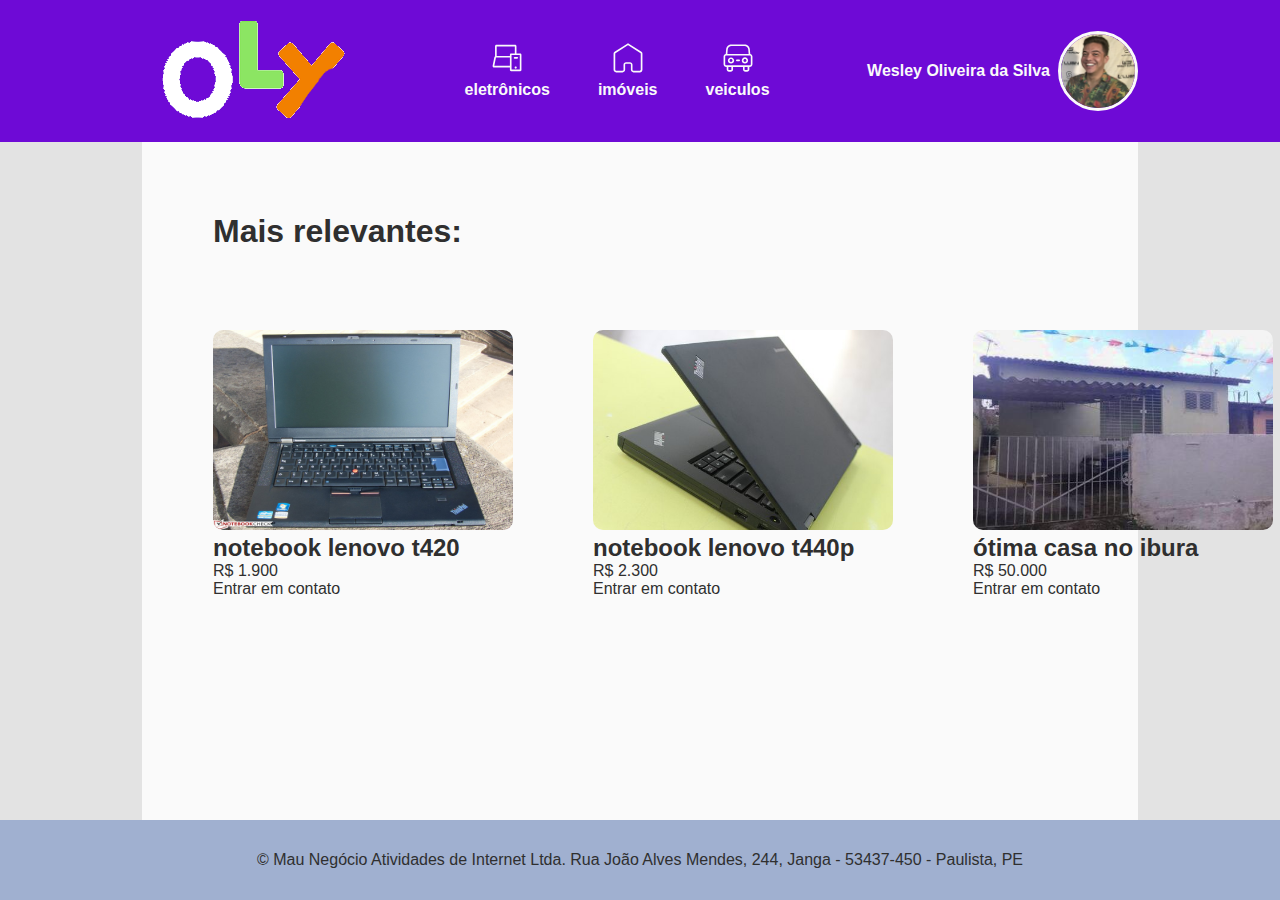
<file: index.html>
<!DOCTYPE html>
<html lang="pt-BR">
<head>
	<meta charset="UTF-8">
	<meta name="viewport" content="width=device-width, initial-scale=1.0">
	<link rel="stylesheet" href="style.css">
	<title>OLY - O Segundo Maior Site de Compra e Venda do Brasil</title>
</head>
<body>
	<header>
		<a href="/">
			<img src="./assets/logo.png" alt="OLY"/>
		</a>
		<nav>
			<ul>
				<li>
					<a class="categoria-btn" href="eletronicos.html">
						<img height="30" width="30" src="./assets/laptop-phone.svg"/>
						<span>eletrônicos</span>
					</a>
				</li>
				<li>
					<a class="categoria-btn" href="imoveis.html">
						<img height="30" width="30" src="./assets/home.svg" />
						<span>imóveis</span>
					</a>
				</li>
				<li>
					<a class="categoria-btn" href="veiculos.html">
						<img height="30" width="30" src="./assets/car.svg" />
						<span>veiculos</span>
					</a>
				</li>
			</ul>
		</nav>
		<div id="user-area">
			<div>
				<span>Wesley Oliveira da Silva</span> <br />
			</div>
			<img id="profile-pic" height="80" width="80" src="./assets/wesley.jpg" alt="Foto de perfil" />
		</div>
	</header>
	<main>
		<div class="content-wrapper">
			<h1>Mais relevantes: </h1>
			<div class="product-list">

				<div class="product">
					<a href="t420.html">
						<img src="./assets/t420.jpg" height="200px" width="300px">
						<h2>notebook lenovo t420</h2>
						<span>R$ 1.900</span>
					</a>
					<br />
					<a href="mailto:example@gmail.com?subject=notebook lenovo t420">Entrar em contato</a>
				</div>

				<div class="product">
					<a href="t440p.html">
						<img src="./assets/t440p.jpeg" height="200px" width="300px">
						<h2>notebook lenovo t440p</h2>
						<span>R$ 2.300</span>
					</a>
					<br />
					<a href="mailto:example@gmail.com?subject=notebook lenovo t440p">Entrar em contato</a>
				</div>

				<div class="product">
					<a href="otimacasanoibura.html">
						<img src="./assets/ibura.jpg" height="200px" width="300px">
						<h2>ótima casa no ibura</h2>
						<span>R$ 50.000</span>
					</a>
					<br />
					<a href="mailto:example@gmail.com?subject=otima casa no ibura">Entrar em contato</a>
				</div>

				<div class="product">
					<a href="palioperfeitoestado.html">
						<img src="./assets/palio.jpg" height="200px" width="300px">
						<h2>palio 2010 perfeito estado</h2>
						<span>R$ 11.000</span>
					</a>
					<br />
					<a href="mailto:example@gmail.com?subject=palio 2010 perfeito estado">Entrar em contato</a>
				</div>

			</div>
		</div>
	</main>
	<footer>
© Mau Negócio Atividades de Internet Ltda. Rua João Alves Mendes, 244, Janga - 53437-450 - Paulista, PE	</footer>

  <script>
    function alertMessage() {
      alert("entre em contato");
    }
  </script>
</body>
</html>
</file>
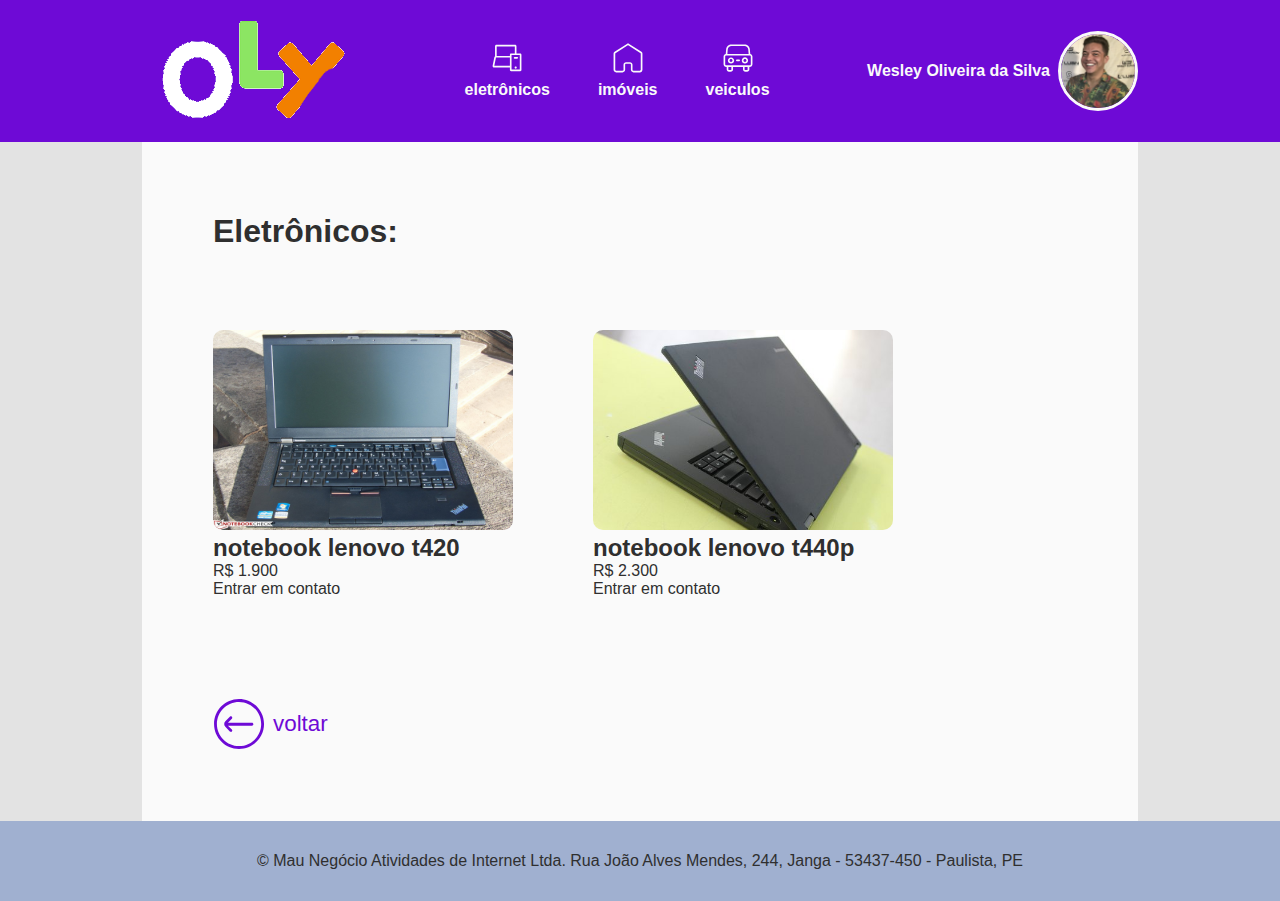
<file: eletronicos.html>
<!DOCTYPE html>
<html lang="pt-BR">
<head>
	<meta charset="UTF-8">
	<meta name="viewport" content="width=device-width, initial-scale=1.0">
	<link rel="stylesheet" href="style.css">
	<title>OLY - O Segundo Maior Site de Compra e Venda do Brasil</title>
</head>
<body>
	<header>
		<a href="/">
			<img src="./assets/logo.png" alt="OLY"/>
		</a>
		<nav>
			<ul>
				<li>
					<a class="categoria-btn" href="eletronicos.html">
						<img height="30" width="30" src="./assets/laptop-phone.svg"/>
						<span>eletrônicos</span>
					</a>
				</li>
				<li>
					<a class="categoria-btn" href="imoveis.html">
						<img height="30" width="30" src="./assets/home.svg" />
						<span>imóveis</span>
					</a>
				</li>
				<li>
					<a class="categoria-btn" href="veiculos.html">
						<img height="30" width="30" src="./assets/car.svg" />
						<span>veiculos</span>
					</a>
				</li>
			</ul>
		</nav>
		<div id="user-area">
			<div>
				<span>Wesley Oliveira da Silva</span> <br />
			</div>
			<img id="profile-pic" height="80" width="80" src="./assets/wesley.jpg" alt="Foto de perfil" />
		</div>
	</header>
	<main>
		<div class="content-wrapper">
			<h1>Eletrônicos: </h1>
			<div class="product-list">

				<div class="product">
					<a href="t420.html">
						<img src="./assets/t420.jpg" height="200px" width="300px">
						<h2>notebook lenovo t420</h2>
						<span>R$ 1.900</span>
					</a>
					<br />
					<a href="mailto:example@gmail.com?subject=notebook lenovo t420">Entrar em contato</a>
				</div>

				<div class="product">
					<a href="t440p.html">
						<img src="./assets/t440p.jpeg" height="200px" width="300px">
						<h2>notebook lenovo t440p</h2>
						<span>R$ 2.300</span>
					</a>
					<br />
					<a href="mailto:example@gmail.com?subject=notebook lenovo t440p">Entrar em contato</a>
				</div>

			</div>
			<a class="back-btn" href="./index.html"><img src="./assets/arrow-left-circle-purple.svg" /> voltar</a>
		</div>
	</main>
	<footer>
© Mau Negócio Atividades de Internet Ltda. Rua João Alves Mendes, 244, Janga - 53437-450 - Paulista, PE	</footer>
</body>
</html>
</file>
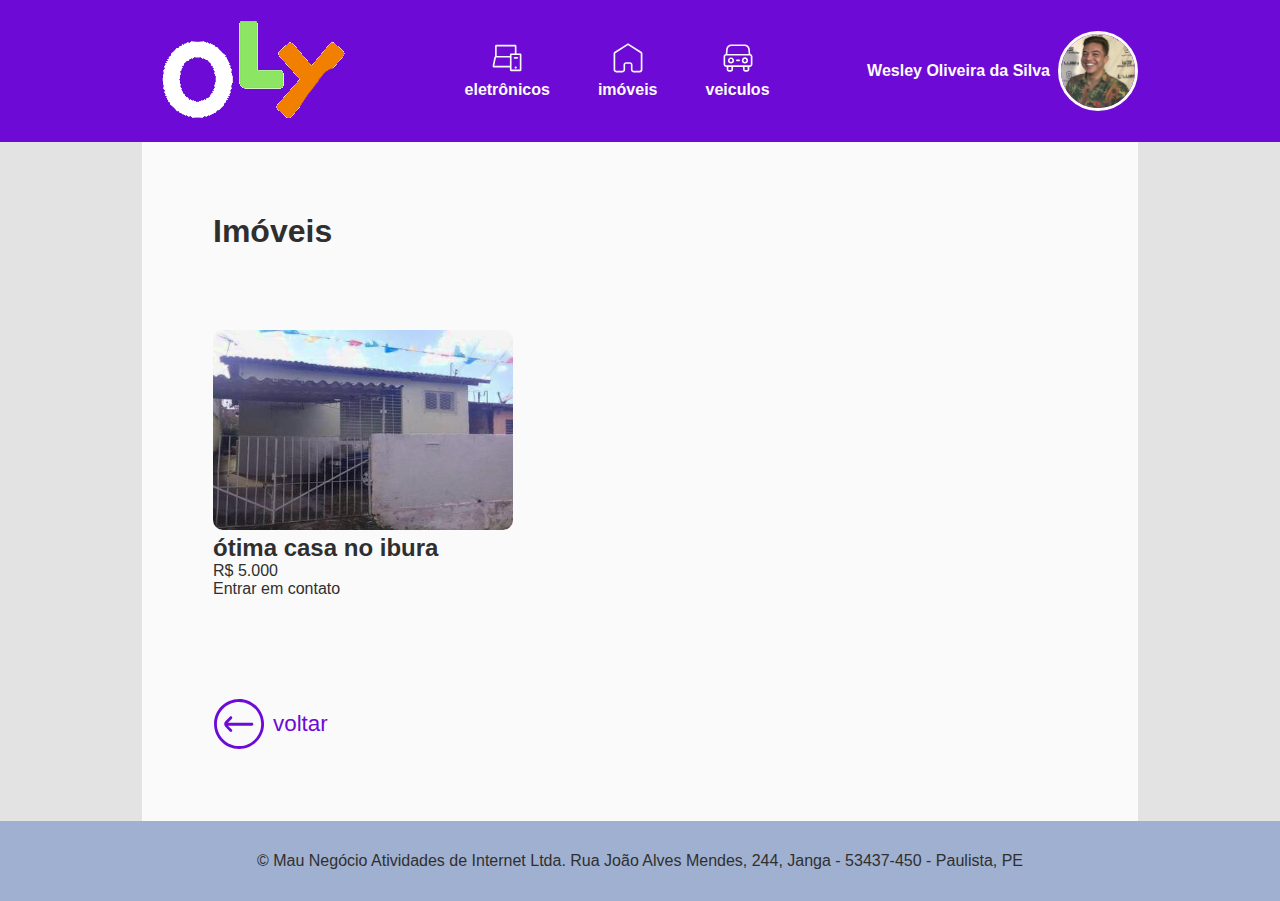
<file: imoveis.html>
<!DOCTYPE html>
<html lang="pt-BR">
<head>
	<meta charset="UTF-8">
	<meta name="viewport" content="width=device-width, initial-scale=1.0">
	<link rel="stylesheet" href="style.css">
	<title>OLY - O Segundo Maior Site de Compra e Venda do Brasil</title>
</head>
<body>
	<header>
		<a href="/">
			<img src="./assets/logo.png" alt="OLY"/>
		</a>
		<nav>
			<ul>
				<li>
					<a class="categoria-btn" href="eletronicos.html">
						<img height="30" width="30" src="./assets/laptop-phone.svg"/>
						<span>eletrônicos</span>
					</a>
				</li>
				<li>
					<a class="categoria-btn" href="imoveis.html">
						<img height="30" width="30" src="./assets/home.svg" />
						<span>imóveis</span>
					</a>
				</li>
				<li>
					<a class="categoria-btn" href="veiculos.html">
						<img height="30" width="30" src="./assets/car.svg" />
						<span>veiculos</span>
					</a>
				</li>
			</ul>
		</nav>
		<div id="user-area">
			<div>
				<span>Wesley Oliveira da Silva</span> <br />
			</div>
			<img id="profile-pic" height="80" width="80" src="./assets/wesley.jpg" alt="Foto de perfil" />
		</div>
	</header>
	<main>
		<div class="content-wrapper">
			<h1>Imóveis</h1>
			<div class="product-list">

				<div class="product">
					<a href="otimacasanoibura.html">
						<img src="./assets/ibura.jpg" height="200px" width="300px">
						<h2>ótima casa no ibura</h2>
						<span>R$ 5.000</span>
					</a>
					<br />
					<a href="mailto:example@gmail.com?subject=otima casa no ibura">Entrar em contato</a>
				</div>

			</div>
			<a class="back-btn" href="./index.html"><img src="./assets/arrow-left-circle-purple.svg" /> voltar</a>
		</div>
	</main>
	<footer>
© Mau Negócio Atividades de Internet Ltda. Rua João Alves Mendes, 244, Janga - 53437-450 - Paulista, PE	</footer>
</body>
</html>
</file>
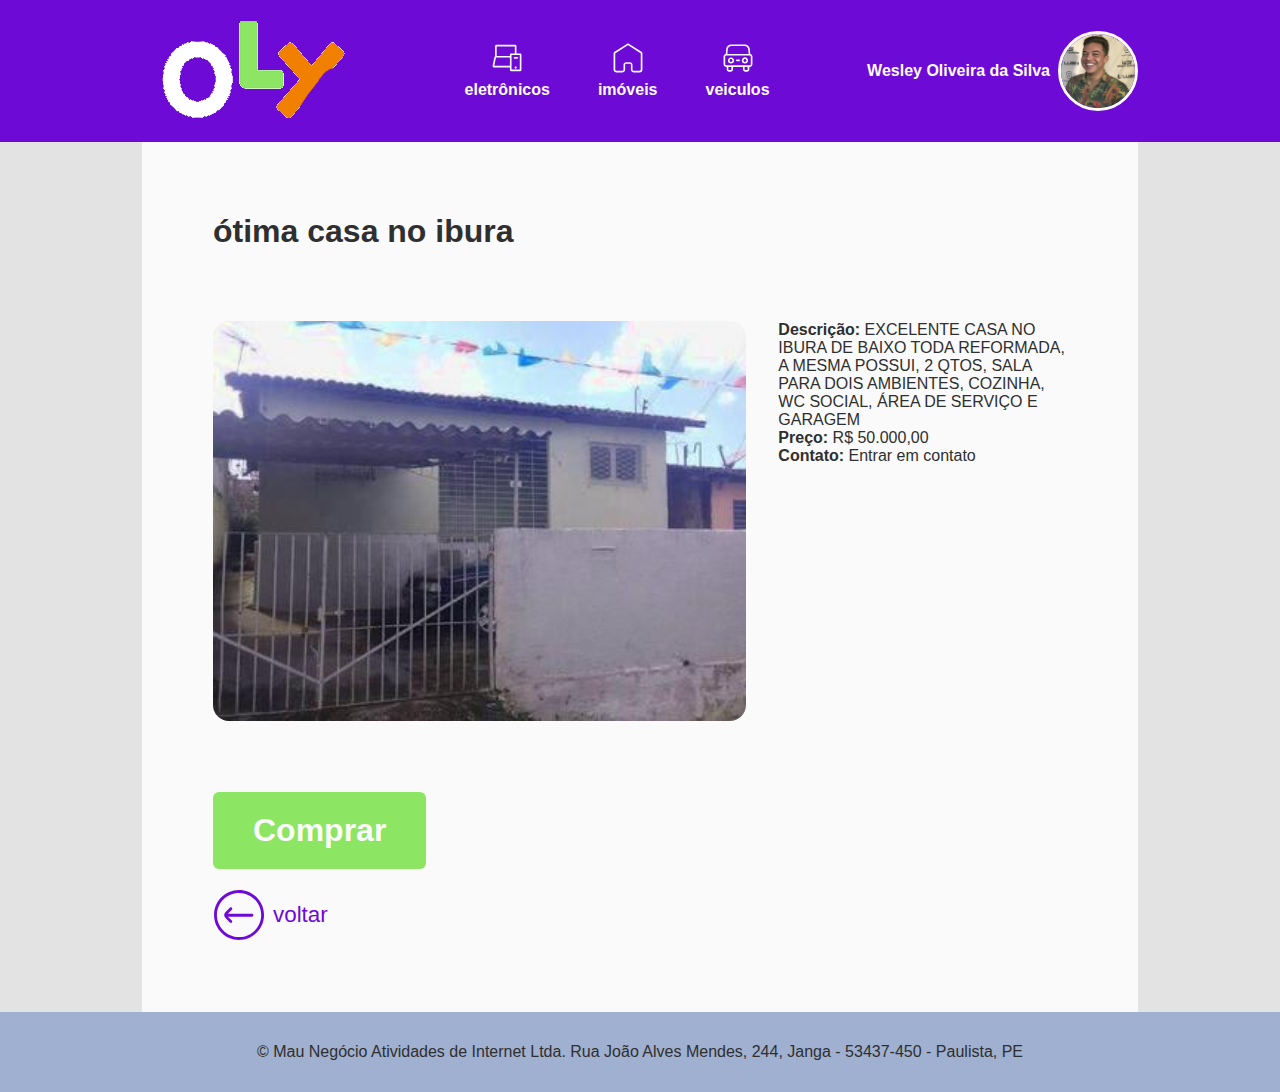
<file: otimacasanoibura.html>
<!DOCTYPE html>
<html lang="pt-BR">
<head>
	<meta charset="UTF-8">
	<meta name="viewport" content="width=device-width, initial-scale=1.0">
	<link rel="stylesheet" href="style.css">
	<title>OLY - O Segundo Maior Site de Compra e Venda do Brasil</title>
</head>
<body>
	<header>
		<a href="/">
			<img src="./assets/logo.png" alt="OLY"/>
		</a>
		<nav>
			<ul>
				<li>
					<a class="categoria-btn" href="eletronicos.html">
						<img height="30" width="30" src="./assets/laptop-phone.svg"/>
						<span>eletrônicos</span>
					</a>
				</li>
				<li>
					<a class="categoria-btn" href="imoveis.html">
						<img height="30" width="30" src="./assets/home.svg" />
						<span>imóveis</span>
					</a>
				</li>
				<li>
					<a class="categoria-btn" href="veiculos.html">
						<img height="30" width="30" src="./assets/car.svg" />
						<span>veiculos</span>
					</a>
				</li>
			</ul>
		</nav>
		<div id="user-area">
			<div>
				<span>Wesley Oliveira da Silva</span> <br />
			</div>
			<img id="profile-pic" height="80" width="80" src="./assets/wesley.jpg" alt="Foto de perfil" />
		</div>
	</header>
	<main>
		<div class="content-wrapper">
			<h1>ótima casa no ibura</h1>
			<div class="product-wrapper">
				<img src="./assets/ibura.jpg" height="400px" width="600px">
				<ul>
					<li><span>Descrição:</span>
						EXCELENTE CASA NO IBURA DE BAIXO TODA REFORMADA, A MESMA POSSUI, 2 QTOS, SALA PARA DOIS AMBIENTES, COZINHA, WC SOCIAL, ÁREA DE SERVIÇO E GARAGEM
					</li>
					<li><span>Preço:</span> R$ 50.000,00</li>
					<li><span>Contato:</span> <a href="mailto:example@gmail.com?subject=notebook lenovo t420">Entrar em contato</a></li>
				</ul>
			</div>
			<button class="buy-btn" onclick="alertMessage()">Comprar</button>
			<a class="back-btn" href="./index.html"><img src="./assets/arrow-left-circle-purple.svg" /> voltar</a>
		</div>
	</main>
	<footer>
		© Mau Negócio Atividades de Internet Ltda. Rua João Alves Mendes, 244, Janga - 53437-450 - Paulista, PE
	</footer>
  <script>
    function alertMessage() {
      alert("entre em contato");
    }
  </script>
</body>
</html>
</file>
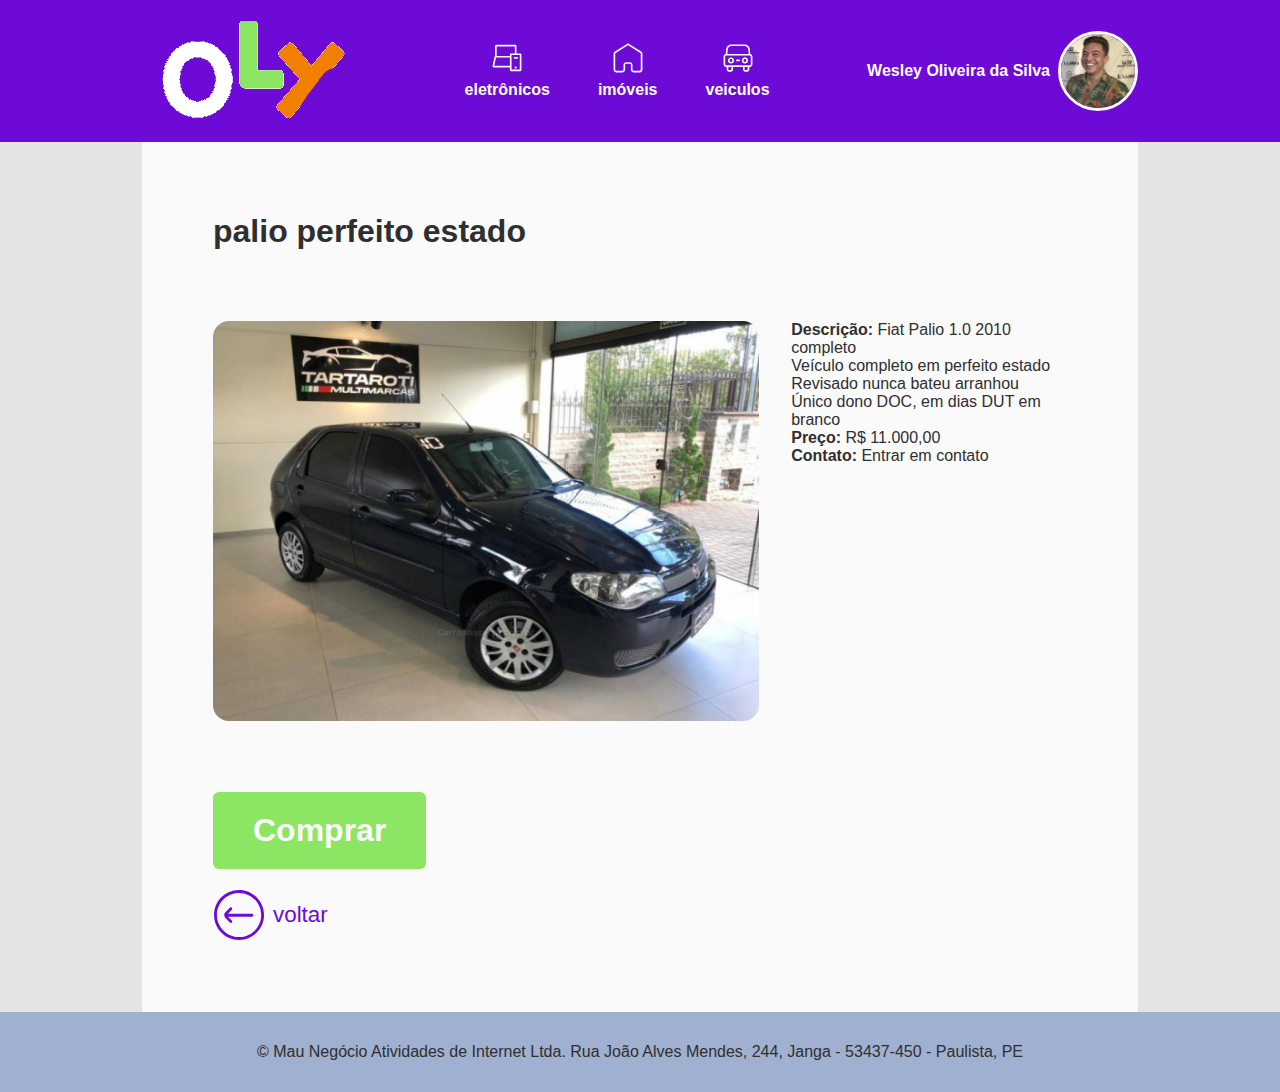
<file: palioperfeitoestado.html>
<!DOCTYPE html>
<html lang="pt-BR">
<head>
	<meta charset="UTF-8">
	<meta name="viewport" content="width=device-width, initial-scale=1.0">
	<link rel="stylesheet" href="style.css">
	<title>OLY - O Segundo Maior Site de Compra e Venda do Brasil</title>
</head>
<body>
	<header>
		<a href="/">
			<img src="./assets/logo.png" alt="OLY"/>
		</a>
		<nav>
			<ul>
				<li>
					<a class="categoria-btn" href="eletronicos.html">
						<img height="30" width="30" src="./assets/laptop-phone.svg"/>
						<span>eletrônicos</span>
					</a>
				</li>
				<li>
					<a class="categoria-btn" href="imoveis.html">
						<img height="30" width="30" src="./assets/home.svg" />
						<span>imóveis</span>
					</a>
				</li>
				<li>
					<a class="categoria-btn" href="veiculos.html">
						<img height="30" width="30" src="./assets/car.svg" />
						<span>veiculos</span>
					</a>
				</li>
			</ul>
		</nav>
		<div id="user-area">
			<div>
				<span>Wesley Oliveira da Silva</span> <br />
			</div>
			<img id="profile-pic" height="80" width="80" src="./assets/wesley.jpg" alt="Foto de perfil" />
		</div>
	</header>
	<main>
		<div class="content-wrapper">
			<h1>palio perfeito estado</h1>
			<div class="product-wrapper">
				<img src="./assets/palio.jpg" height="400px" width="600px">
				<ul>
					<li><span>Descrição:</span>
						Fiat Palio 1.0 2010 completo <br />

						Veículo completo em perfeito estado <br />
						Revisado nunca bateu arranhou <br />
						Único dono DOC, em dias DUT em branco <br />
					</li>
					<li><span>Preço:</span> R$ 11.000,00</li>
					<li><span>Contato:</span> <a href="mailto:example@gmail.com?subject=notebook lenovo t420">Entrar em contato</a></li>
				</ul>
			</div>
			<button class="buy-btn" onclick="alertMessage()">Comprar</button>
			<a class="back-btn" href="./index.html"><img src="./assets/arrow-left-circle-purple.svg" /> voltar</a>
		</div>
	</main>
	<footer>
		© Mau Negócio Atividades de Internet Ltda. Rua João Alves Mendes, 244, Janga - 53437-450 - Paulista, PE
	</footer>
  <script>
    function alertMessage() {
      alert("entre em contato");
    }
  </script>
</body>
</html>
</file>
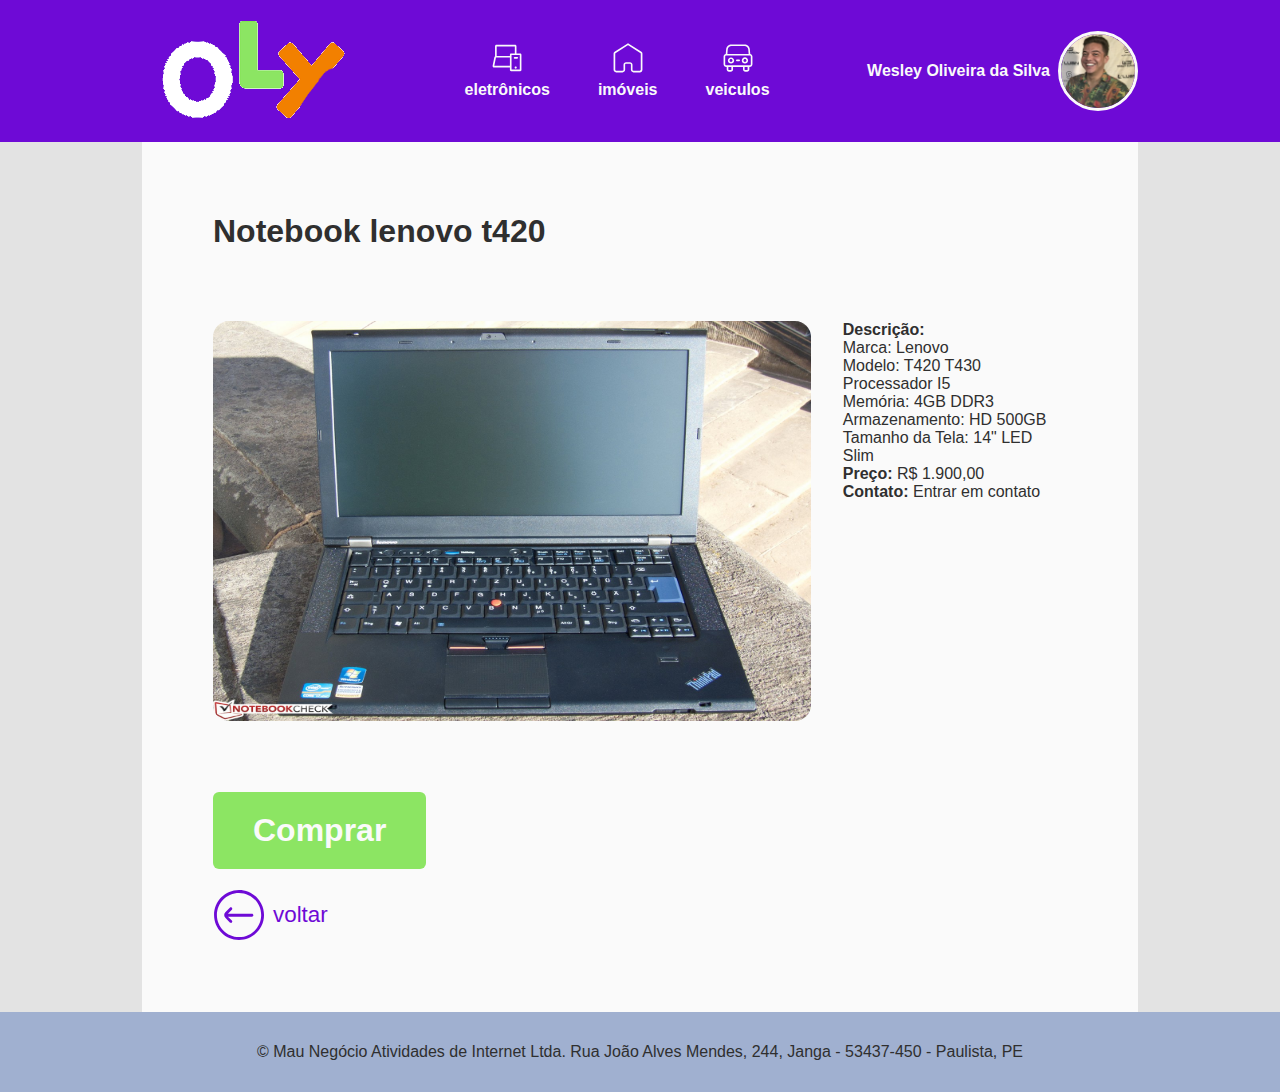
<file: t420.html>
<!DOCTYPE html>
<html lang="pt-BR">
<head>
	<meta charset="UTF-8">
	<meta name="viewport" content="width=device-width, initial-scale=1.0">
	<link rel="stylesheet" href="style.css">
	<title>OLY - O Segundo Maior Site de Compra e Venda do Brasil</title>
</head>
<body>
	<header>
		<a href="/">
			<img src="./assets/logo.png" alt="OLY"/>
		</a>
		<nav>
			<ul>
				<li>
					<a class="categoria-btn" href="eletronicos.html">
						<img height="30" width="30" src="./assets/laptop-phone.svg"/>
						<span>eletrônicos</span>
					</a>
				</li>
				<li>
					<a class="categoria-btn" href="imoveis.html">
						<img height="30" width="30" src="./assets/home.svg" />
						<span>imóveis</span>
					</a>
				</li>
				<li>
					<a class="categoria-btn" href="veiculos.html">
						<img height="30" width="30" src="./assets/car.svg" />
						<span>veiculos</span>
					</a>
				</li>
			</ul>
		</nav>
		<div id="user-area">
			<div>
				<span>Wesley Oliveira da Silva</span> <br />
			</div>
			<img id="profile-pic" height="80" width="80" src="./assets/wesley.jpg" alt="Foto de perfil" />
		</div>
	</header>
	<main>
		<div class="content-wrapper">
			<h1>Notebook lenovo t420</h1>
			<div class="product-wrapper">
				<img src="./assets/t420.jpg" height="400px" width="600px">
				<ul>
					<li><span>Descrição:</span> <br />
						Marca: Lenovo <br />
						Modelo: T420 T430 <br />
						Processador I5 <br />
						Memória: 4GB DDR3 <br />
						Armazenamento: HD 500GB <br />
						Tamanho da Tela: 14" LED Slim <br />
					</li>
					<li><span>Preço:</span> R$ 1.900,00</li>
					<li><span>Contato:</span> <a href="mailto:example@gmail.com?subject=notebook lenovo t420">Entrar em contato</a></li>
				</ul>
			</div>
			<button class="buy-btn" onclick="alertMessage()">Comprar</button>
			<a class="back-btn" href="./index.html"><img src="./assets/arrow-left-circle-purple.svg" /> voltar</a>
		</div>
	</main>
	<footer>
		© Mau Negócio Atividades de Internet Ltda. Rua João Alves Mendes, 244, Janga - 53437-450 - Paulista, PE
	</footer>
  <script>
    function alertMessage() {
      alert("entre em contato");
    }
  </script>
</body>
</html>
</file>
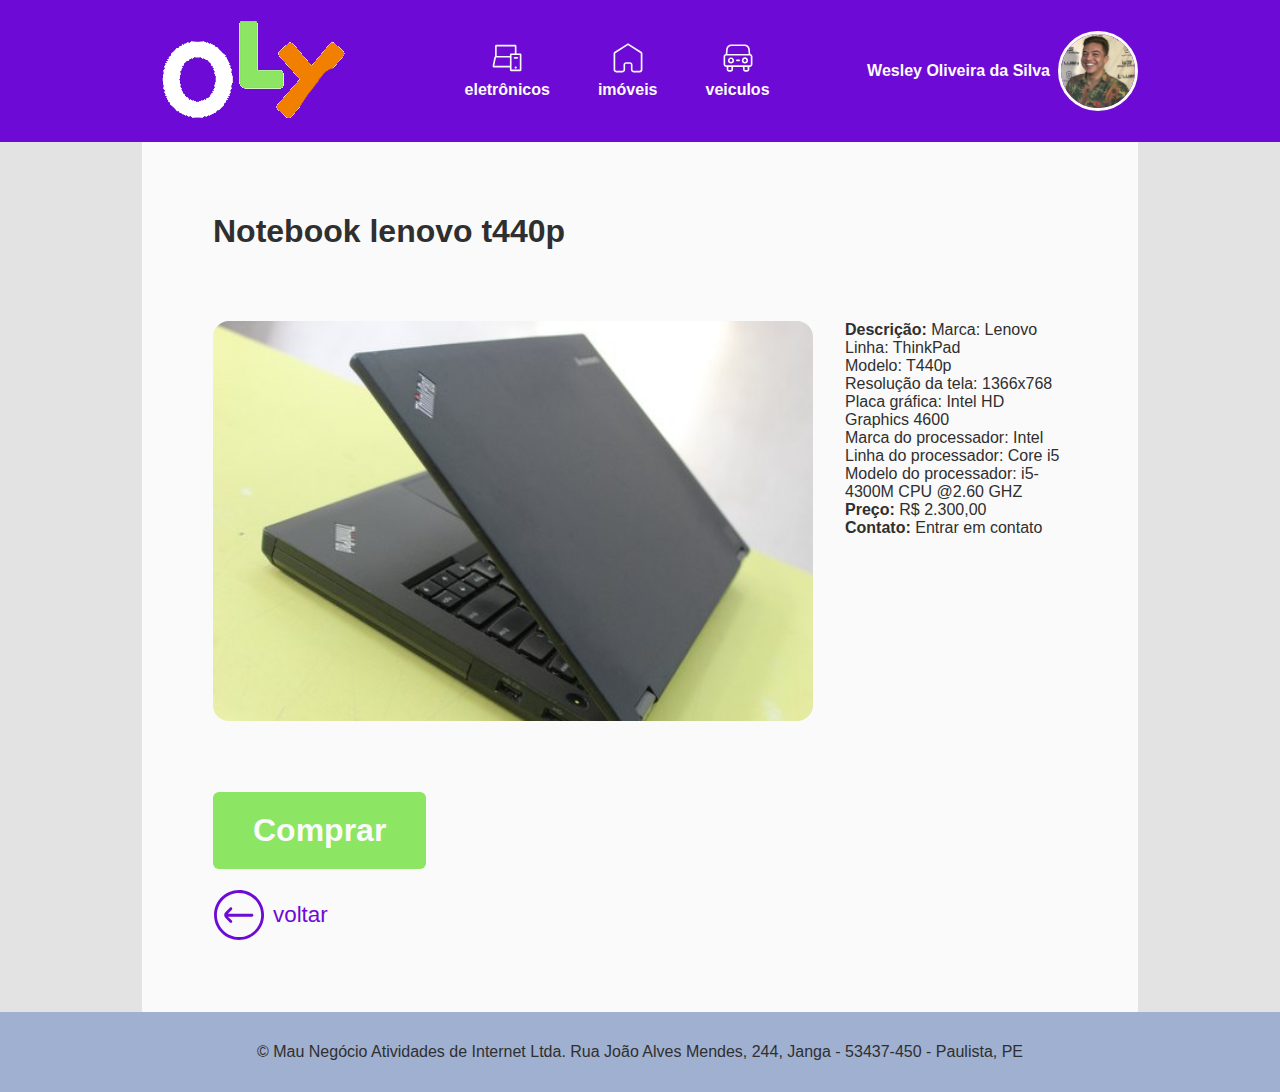
<file: t440p.html>
<!DOCTYPE html>
<html lang="pt-BR">
<head>
	<meta charset="UTF-8">
	<meta name="viewport" content="width=device-width, initial-scale=1.0">
	<link rel="stylesheet" href="style.css">
	<title>OLY - O Segundo Maior Site de Compra e Venda do Brasil</title>
</head>
<body>
	<header>
		<a href="/">
			<img src="./assets/logo.png" alt="OLY"/>
		</a>
		<nav>
			<ul>
				<li>
					<a class="categoria-btn" href="eletronicos.html">
						<img height="30" width="30" src="./assets/laptop-phone.svg"/>
						<span>eletrônicos</span>
					</a>
				</li>
				<li>
					<a class="categoria-btn" href="imoveis.html">
						<img height="30" width="30" src="./assets/home.svg" />
						<span>imóveis</span>
					</a>
				</li>
				<li>
					<a class="categoria-btn" href="veiculos.html">
						<img height="30" width="30" src="./assets/car.svg" />
						<span>veiculos</span>
					</a>
				</li>
			</ul>
		</nav>
		<div id="user-area">
			<div>
				<span>Wesley Oliveira da Silva</span> <br />
			</div>
			<img id="profile-pic" height="80" width="80" src="./assets/wesley.jpg" alt="Foto de perfil" />
		</div>
	</header>
	<main>
		<div class="content-wrapper">
			<h1>Notebook lenovo t440p</h1>
			<div class="product-wrapper">
				<img src="./assets/t440p.jpeg" height="400px" width="600px">
				<ul>
					<li><span>Descrição:</span>
						Marca: Lenovo <br />
						Linha: ThinkPad <br />
						Modelo: T440p <br />
						Resolução da tela: 1366x768 <br />
						Placa gráfica: Intel HD Graphics 4600 <br />
						Marca do processador: Intel <br />
						Linha do processador: Core i5 <br />
						Modelo do processador: i5-4300M CPU @2.60 GHZ <br />
					</li>
					<li><span>Preço:</span> R$ 2.300,00</li>
					<li><span>Contato:</span> <a href="mailto:example@gmail.com?subject=notebook lenovo t420">Entrar em contato</a></li>
				</ul>
			</div>
			<button class="buy-btn" onclick="alertMessage()">Comprar</button>
			<a class="back-btn" href="./index.html"><img src="./assets/arrow-left-circle-purple.svg" /> voltar</a>
		</div>
	</main>
	<footer>
		© Mau Negócio Atividades de Internet Ltda. Rua João Alves Mendes, 244, Janga - 53437-450 - Paulista, PE
	</footer>
  <script>
    function alertMessage() {
      alert("entre em contato");
    }
  </script>
</body>
</html>
</file>
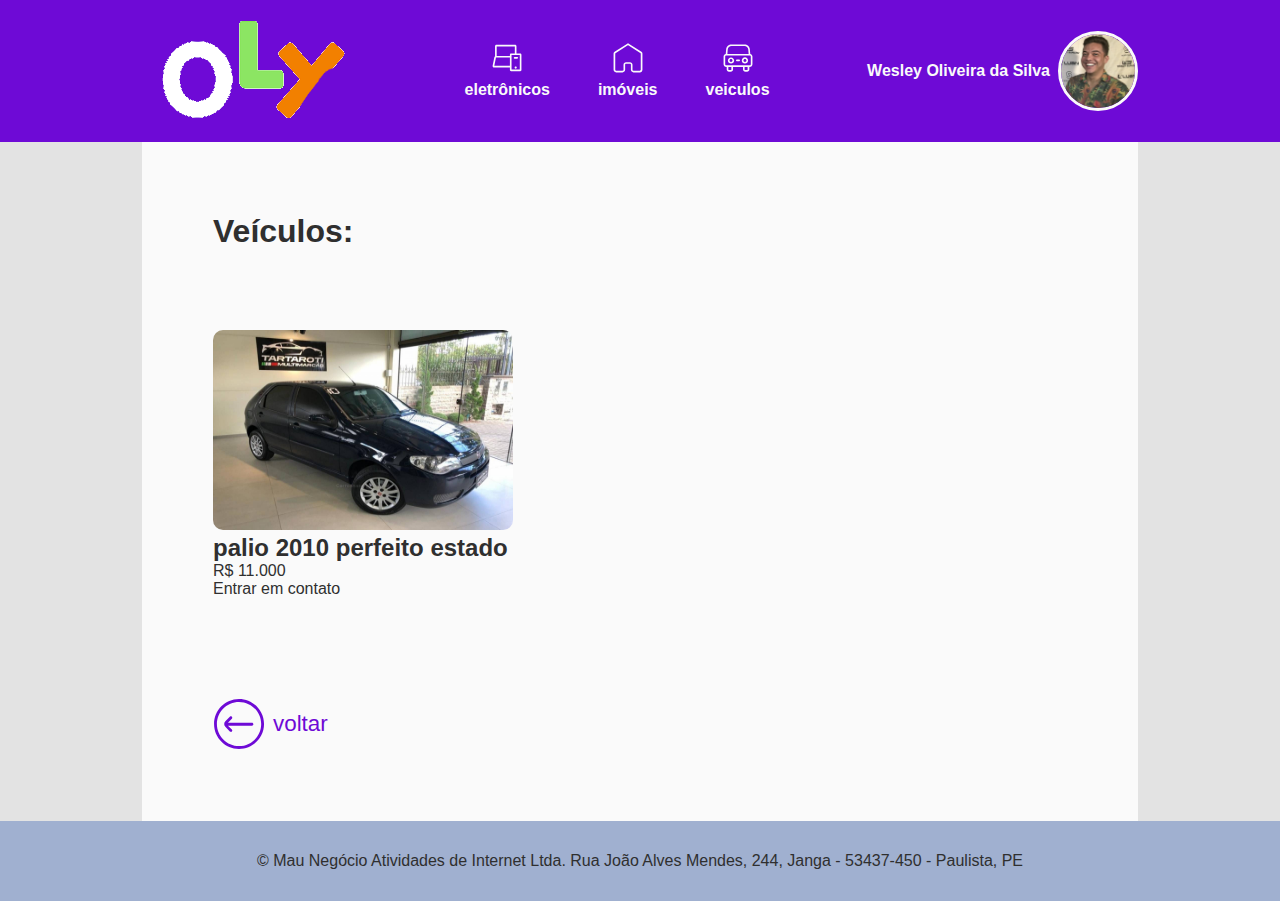
<file: veiculos.html>
<!DOCTYPE html>
<html lang="pt-BR">
<head>
	<meta charset="UTF-8">
	<meta name="viewport" content="width=device-width, initial-scale=1.0">
	<link rel="stylesheet" href="style.css">
	<title>OLY - O Segundo Maior Site de Compra e Venda do Brasil</title>
</head>
<body>
	<header>
		<a href="/">
			<img src="./assets/logo.png" alt="OLY"/>
		</a>
		<nav>
			<ul>
				<li>
					<a class="categoria-btn" href="eletronicos.html">
						<img height="30" width="30" src="./assets/laptop-phone.svg"/>
						<span>eletrônicos</span>
					</a>
				</li>
				<li>
					<a class="categoria-btn" href="imoveis.html">
						<img height="30" width="30" src="./assets/home.svg" />
						<span>imóveis</span>
					</a>
				</li>
				<li>
					<a class="categoria-btn" href="veiculos.html">
						<img height="30" width="30" src="./assets/car.svg" />
						<span>veiculos</span>
					</a>
				</li>
			</ul>
		</nav>
		<div id="user-area">
			<div>
				<span>Wesley Oliveira da Silva</span> <br />
			</div>
			<img id="profile-pic" height="80" width="80" src="./assets/wesley.jpg" alt="Foto de perfil" />
		</div>
	</header>
	<main>
		<div class="content-wrapper">
			<h1>Veículos: </h1>
			<div class="product-list">

				<div class="product">
					<a href="palioperfeitoestado.html">
						<img src="./assets/palio.jpg" height="200px" width="300px">
						<h2>palio 2010 perfeito estado</h2>
						<span>R$ 11.000</span>
					</a>
					<br />
					<a href="mailto:example@gmail.com?subject=palio 2010 perfeito estado">Entrar em contato</a>
				</div>

			</div>
			<a class="back-btn" href="./index.html"><img src="./assets/arrow-left-circle-purple.svg" /> voltar</a>
		</div>
	</main>
	<footer>
© Mau Negócio Atividades de Internet Ltda. Rua João Alves Mendes, 244, Janga - 53437-450 - Paulista, PE	</footer>
</body>
</html>
</file>
<file: style.css>
:root {
	--purple: #6e0ad6;
	--green: #8ce563;
	--white: #fafafa;
	--gray: #e3e3e3;
	--light-purple: #a0b0d0;
	--black: #2f2f2f;
}

* {
	padding: 0;
	margin: 0;
	box-sizing: border-box;
}

body {
	background-color: var(--white);
	font-family: sans-serif;
	color: var(--black);
}

a {
	text-decoration: none;
	color: unset;
}

header {
	background-color: var(--purple);
	color: var(--white);
	height: 142px;
	display: flex;
	align-items: center;
	justify-content: space-between;	
	padding: 0 142px;
}

nav ul {
	list-style-type: none;
	display: flex;
	gap: 3rem;
}

nav a {
	display: flex;
	flex-direction: column;
	align-items: center;
	justify-content: center;
	color: var(--white);
	gap: 0.5rem;
	font-weight: bold;
	transition: transform 0.2s ease-in-out;
}

nav a:hover {
	transform: translateY(-3px);
}

#user-area {
	display: flex;
	flex-direction: row;
	align-items: center;
	text-decoration: none;
	gap: 0.5rem;
}

#user-area span {
	font-weight: 600;
}

#user-area a {
	color: var(--white);
	text-decoration: underline;
}

#profile-pic {
	border-radius: 50%;
	border: 3px solid var(--white);
}

main {
	width: 100%;
	padding: 0 142px;
	background-color: var(--gray);
	min-height: calc(100vh - 142px - 80px);
	color: var(--black);
}

.content-wrapper {
	background-color: var(--white);
	min-height: calc(100vh - 142px - 80px);
	padding: 71px;
}

.product-wrapper {
	padding: 71px 0;
	display: flex;
	gap: 2rem;
	flex-direction: row;
}

.product-wrapper ul {
	list-style-type: none;
}

.product-wrapper span {
	font-weight: bold;
}

.product-wrapper img {
	border-radius: 16px;
}

.product-list {
	padding: 80px 0;
	display: flex;
	gap: 5rem;
}

.product img {
	border-radius: 10px;
}

.buy-btn {
	padding: 20px 40px;
	font-weight: bold;
	font-size: 2rem;
	border: none;
	background-color: var(--green);
	border-radius: 6px;
	color: var(--white);
	cursor: pointer;
}

.buy-btn:hover {
	opacity: 0.8;
}

.back-btn {
	display: flex;
	flex-direction: center;
	align-items: center;
	gap: 0.5rem;
	font-size: 1.4rem;
	color: var(--purple);
	margin-top: 20px;
}

footer {
	height: 80px;
	background-color: var(--light-purple);
	display: flex;
	align-items: center;
	justify-content: center;
}
</file>
